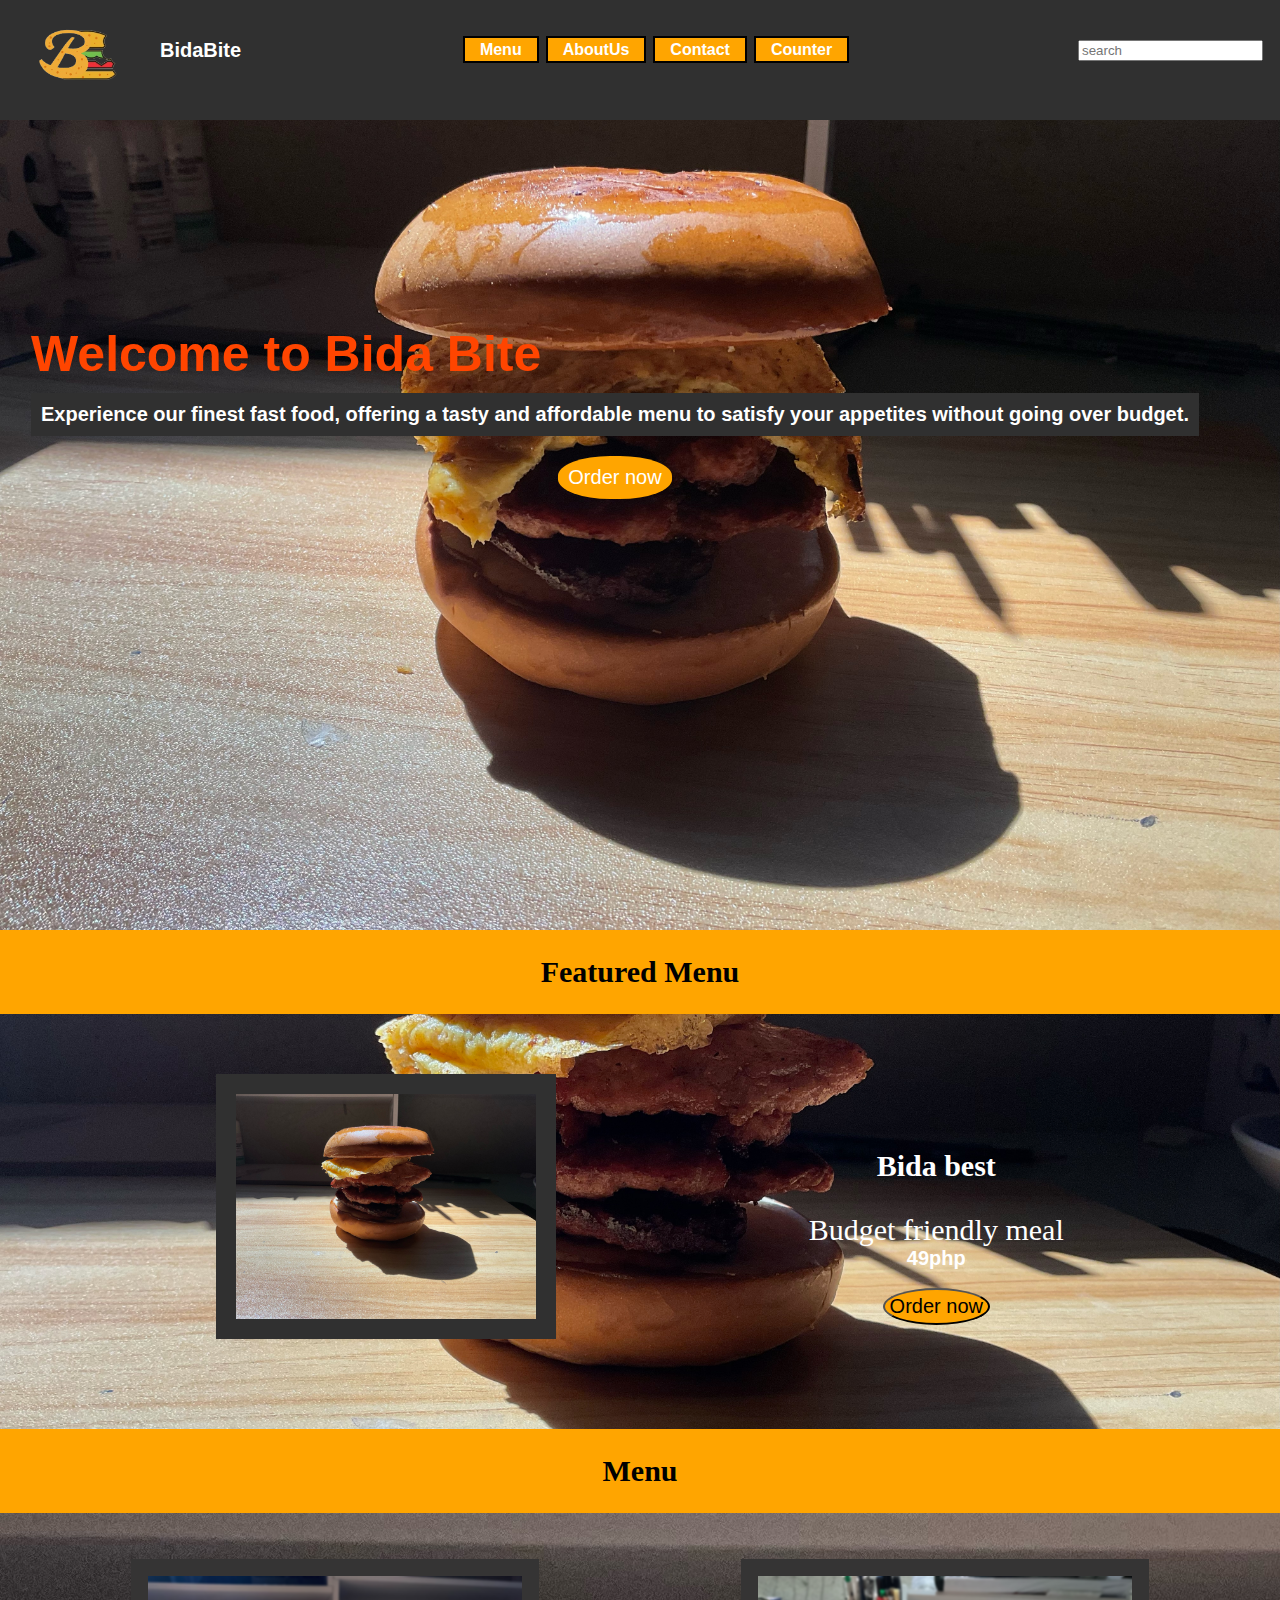
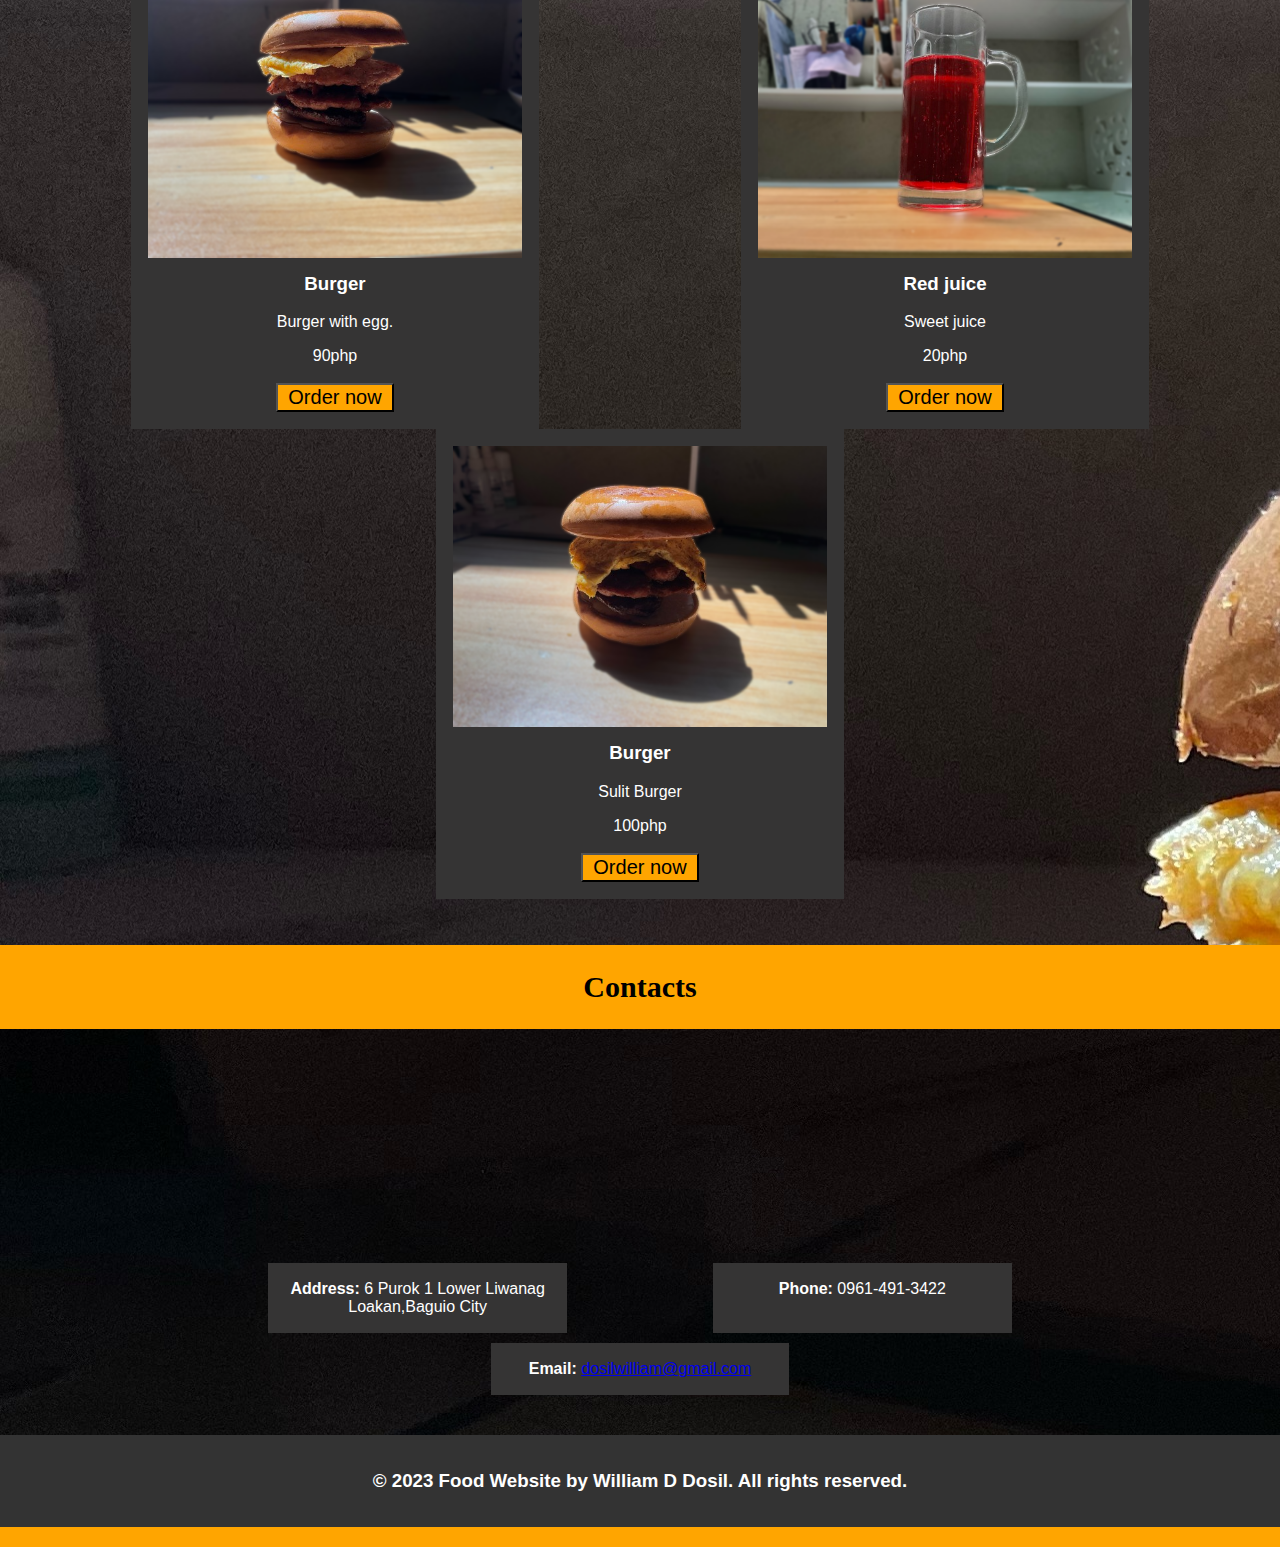
<file: index.html>
<!DOCTYPE html>
<html lang="en">
<head>
    <meta charset="UTF-8">
    <meta name="viewport" content="width=device-width, initial-scale=1.0">
    <link class="logo"  rel="icon" href="423599746_716395673896730_1529664709067650136_n-removebg-preview.png" type="image/icon type">
    <title>BidaBite</title>
    <link rel="stylesheet" href="web.css">
</head>
<body>
    <header>
        <div class="logo-container">
            <img src="423599746_716395673896730_1529664709067650136_n-removebg-preview.png" alt="Food Website Logo" width="150" height="50">
            <h1>BidaBite</h1>
        </div>
        <nav>
            <ul>

                <li><a href="#eto"><b>Menu</b></a></li>
                <li><a href="about.html"><b>AboutUs</b></a></li>
                <li><a href="#contact"><b>Contact</b></a></li>
                <li><a href="counter.html"><b>Counter</b></a></li>
            </ul>
        </nav>
        <nav>
            <ul>
                <li><input type="placeholder"  class="place" name="search" placeholder="search"></li>
            </ul>
        </nav>
    </header>
    <section class="hatdog">
        <div class="container">
            <div class="text-column">
                <h1>Welcome to Bida Bite</h1>
                <p><b>Experience our finest fast food, offering a tasty and affordable menu to satisfy your appetites without going over budget.</b></p>
                <a href="#eto" class="button"><button>Order now</button></a>
            </div>
        </div>
    </section>
    <section class="space" id="eto">
        <h1>Featured Menu</h1>
    </section>
    <section class="featured-menu">
        <div class="container">
          <div class="menu-item">
            <img src="image4.jpeg" alt="Featured Menu 1">
            <div class="menu-description">
              <h3>Bida best</h3>
              <p>Budget friendly meal</p>
              <span>49php</span><br><br>
              <a href="counter.html" class="button"><button>Order now</button></a>
      </section>
      <section class="space">
        <h1>Menu</h1>
    </section>
        <section class="menu" id="menu">
            <ul>
                <li>
                    <img src="image0__1_-removebg-preview (1).png" alt="Food Menu" class="menu-image">
                    <h3>Burger</h3>
                    <p>Burger with egg.</p>
                    <span>90php</span><br><br>
                    <a href="counter.html" class="button"><button>Order now</button></a>
                </li>
                <li>
                    <img src="image1__2_-removebg-preview (1).png" alt="Food Menu" class="menu-image">
                    <h3>Red juice</h3>
                    <p>Sweet juice</p>
                    <span>20php</span><br><br>
                    <a href="counter.html" class="button"><button>Order now</button></a>
                </li>
                <li>
                    <img src="image1__1_-removebg-preview (1).png" alt="Food Menu" class="menu-image">
                    <h3>Burger</h3>
                    <p>Sulit Burger</p>
                    <span>100php</span><br><br>
                    <a href="counter.html" class="button"><button>Order now</button></a>
                </li>
            </ul>
        </section>
        <section class="space">
            <h1>Contacts</h1>
        </section>
        <section class="contact"  id="contact">
        <div class="contacts-location">
            <div class="container">
                <div class="map-container">
                    
                    <iframe src="https://www.google.com/maps/embed?pb=!1m18!1m12!1m3!1d569.0210113888337!2d120.60766856663344!3d16.378962549179764!2m3!1f0!2f0!3f0!3m2!1i1024!2i768!4f13.1!3m3!1m2!1s0x3391a148aa9177af%3A0xaae62754559733e8!2sT.B.B%20Aggregates!5e0!3m2!1sen!2sus!4v1712750616831!5m2!1sen!2sus" width="auto" height="auto" style="border:0;"></iframe>
                </div>
                <div class="contact-info">
                    <ul>
                        <li><strong>Address:</strong> 6 Purok 1 Lower Liwanag Loakan,Baguio City</li>
                        <li><strong>Phone:</strong> 0961-491-3422</li>
                        <li><strong>Email:</strong> <a href="mailto:info@bbidabite.com">dosilwilliam@gmail.com</a></li>
                    </ul>
                </div>
                </div>
            </div>
        </section>
    <footer>
        <h3>&copy; 2023 Food Website by William D Dosil. All rights reserved.</h3>
    </footer>
</body>
</html>
</file>
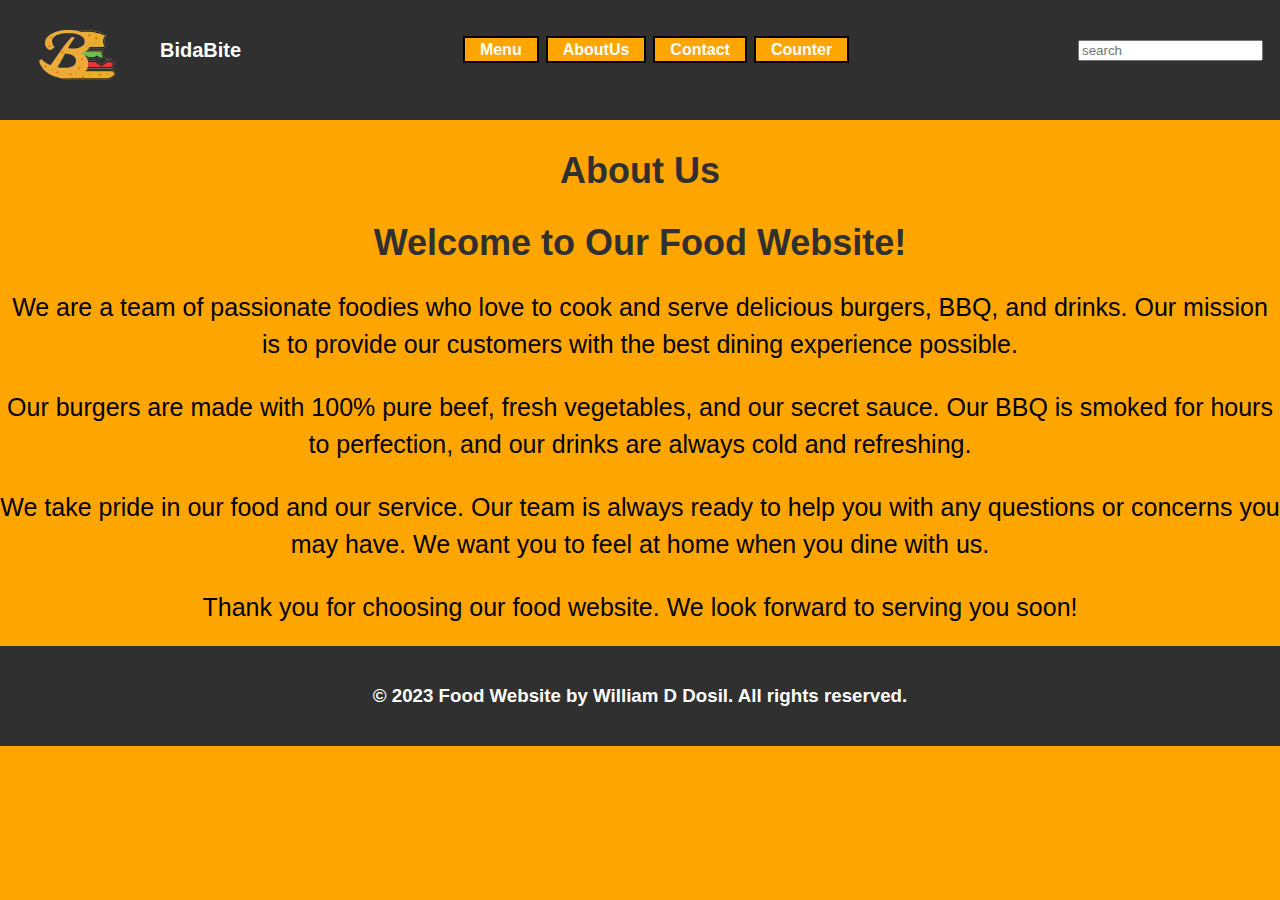
<file: about.html>
<!DOCTYPE html>
<html>
  <head>
    <meta charset="utf-8">
    <meta name="viewport" content="width=device-width, initial-scale=1.0">
    <link rel="stylesheet" href="423599746_716395673896730_1529664709067650136_n-removebg-preview.png" type="image/icon type">
    <title>BidaBite</title>
    <link rel="stylesheet" href="about.css">
  </head>
  <body>
    <header>
      <div class="logo-container">
          <img src="423599746_716395673896730_1529664709067650136_n-removebg-preview.png" alt="Food Website Logo" width="150" height="50">
          <h1>BidaBite</h1>
      </div>
      <nav>
          <ul>
  
            <li><a href="web.html"><b>Menu</b></a></li>
            <li><a href="about.html"><b>AboutUs</b></a></li>
            <li><a href="web.html"><b>Contact</b></a></li>
            <li><a href="counter.html"><b>Counter</b></a></li>
          </ul>
      </nav>
      <nav>
          <ul>
              <li><input type="placeholder"  class="place" name="search" placeholder="search"></li>
          </ul>
      </nav>
  </header>
      <h2>About Us</h2>
      <h2>Welcome to Our Food Website!</h2>
      <p>We are a team of passionate foodies who love to cook and serve delicious burgers, BBQ, and drinks. Our mission is to provide our customers with the best dining experience possible.</p>
      <p>Our burgers are made with 100% pure beef, fresh vegetables, and our secret sauce. Our BBQ is smoked for hours to perfection, and our drinks are always cold and refreshing.</p>
      <p>We take pride in our food and our service. Our team is always ready to help you with any questions or concerns you may have. We want you to feel at home when you dine with us.</p>
      <p>Thank you for choosing our food website. We look forward to serving you soon!</p>
    <footer>
      <h3>&copy; 2023 Food Website by William D Dosil. All rights reserved.</h3>
    </footer>
  </body>
</html>
</file>
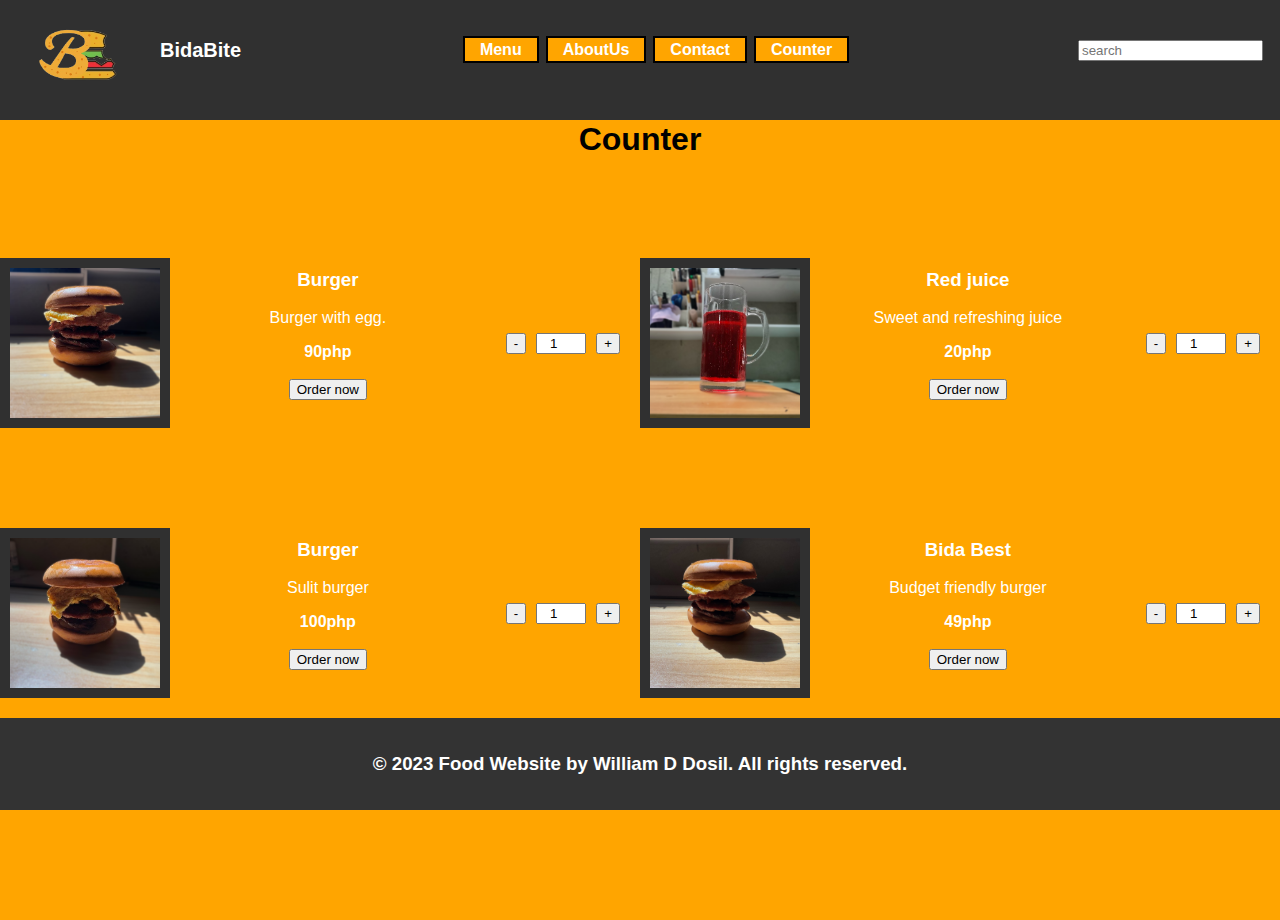
<file: counter.html>
<html lang="en">
<head>
  <meta charset="UTF-8">
  <meta name="viewport" content="width=device-width, initial-scale=1.0">
  <link rel="stylesheet" href="423599746_716395673896730_1529664709067650136_n-removebg-preview.png" type="image/icon type">
  <link rel="stylesheet" href="counter.css">
  <title>BidaBite</title>
</head>
<body>
  <header>
    <div class="logo-container">
        <img src="423599746_716395673896730_1529664709067650136_n-removebg-preview.png" alt="Food Website Logo" width="150" height="50">
        <h1>BidaBite</h1>
    </div>
    <nav>
        <ul>

          <li><a href="web.html"><b>Menu</b></a></li>
                <li><a href="about.html"><b>AboutUs</b></a></li>
                <li><a href="web.html"><b>Contact</b></a></li>
                <li><a href="counter.html"><b>Counter</b></a></li>
        </ul>
    </nav>
    <nav>
        <ul>
            <li><input type="placeholder"  class="place" name="search" placeholder="search"></li>
        </ul>
    </nav>
</header>
  <h1>Counter</h1>
  <div class="order-counter">
    <img src="image0__1_-removebg-preview (1).png" alt="Product Image" class="product-image">
    <div class="product-details">
      <h3 class="product-name">Burger</h3>
      <p class="product-description">Burger with egg.</p>
      <span class="product-price">90php</span><br>
      <a href="counter.html" class="button"><button>Order now</button></a><br><br>
    </div>
    <div class="quantity-counter">
      <button class="minus-btn">-</button>
      <input type="number" value="1" class="quantity-input">
      <button class="plus-btn">+</button>
    </div>
    <br><br>
    <img src="image1__2_-removebg-preview (1).png" alt="Product Image" class="product-image">
    <div class="product-details">
      <h3 class="product-name">Red juice</h3>
      <p class="product-description">Sweet and refreshing juice</p>
      <span class="product-price">20php</span><br>
      <a href="counter.html" class="button"><button>Order now</button></a><br><br>
    </div>
    <div class="quantity-counter">
      <button class="minus-btn">-</button>
      <input type="number" value="1" class="quantity-input">
      <button class="plus-btn">+</button>
    </div>
  </div>
  <div class="order-counter">
    <img src="image1__1_-removebg-preview (1).png" alt="Product Image" class="product-image">
    <div class="product-details">
      <h3 class="product-name">Burger</h3>
      <p class="product-description">Sulit burger</p>
      <span class="product-price">100php</span><br>
      <a href="counter.html" class="button"><button>Order now</button></a><br><br>
    </div>
    <div class="quantity-counter">
      <button class="minus-btn">-</button>
      <input type="number" value="1" class="quantity-input">
      <button class="plus-btn">+</button>
    </div><br><br>
    <img src="image4.jpeg" alt="Product Image" class="product-image">
    <div class="product-details">
      <h3 class="product-name">Bida Best</h3>
      <p class="product-description">Budget friendly burger</p>
      <span class="product-price">49php</span><br>
      <a href="counter.html" class="button"><button>Order now</button></a><br><br>
    </div>
    <div class="quantity-counter">
      <button class="minus-btn">-</button>
      <input type="number" value="1" class="quantity-input">
      <button class="plus-btn">+</button>
    </div>
  </div>
  <footer><h3>&copy; 2023 Food Website by William D Dosil. All rights reserved.</h3></footer>
</body>
</html>
</file>
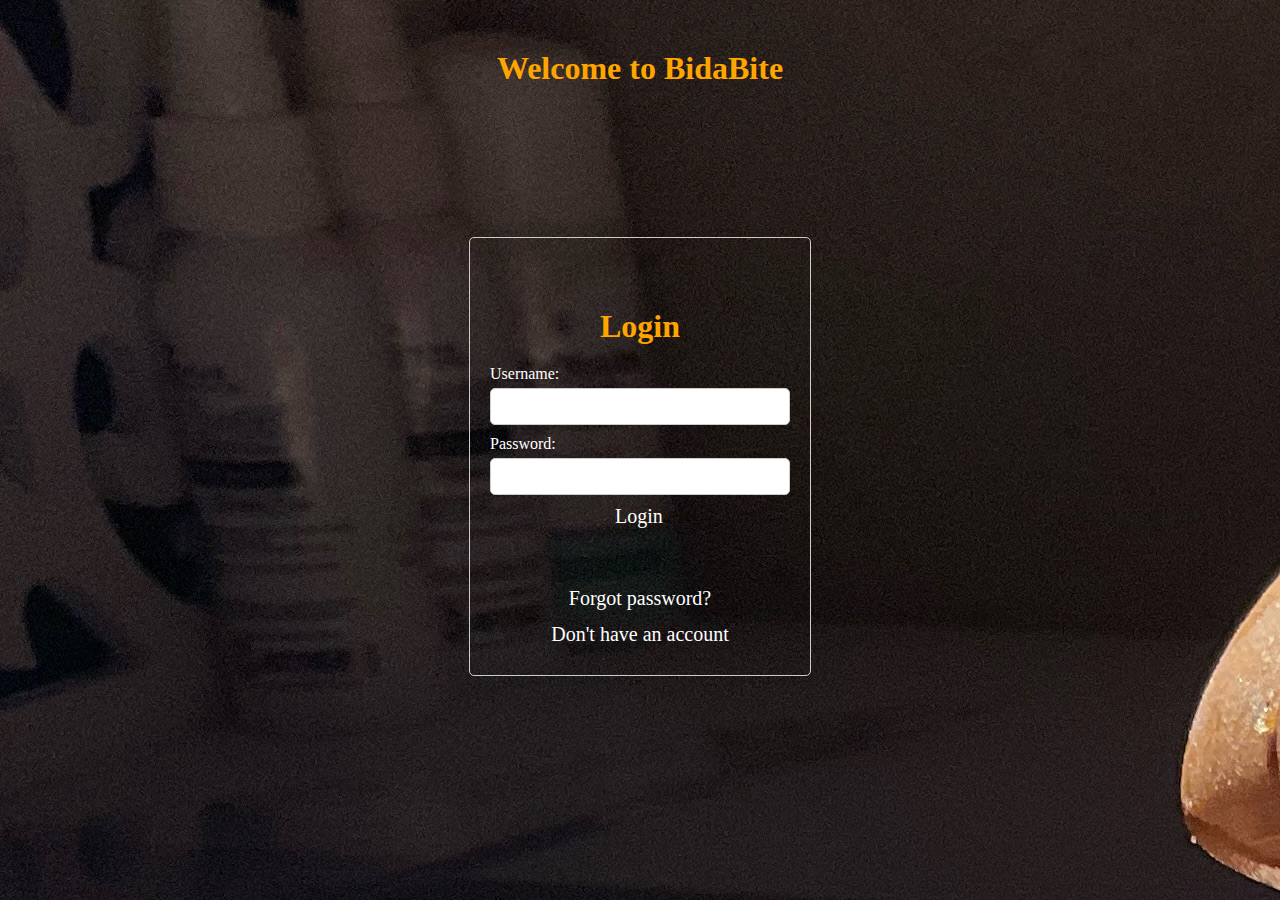
<file: login.html>
<html lang="en">
<head>
    <meta charset="UTF-8">
    <meta name="viewport" content="width=device-width, initial-scale=1.0">
    <link class="logo"  rel="icon" href="423599746_716395673896730_1529664709067650136_n-removebg-preview.png" type="icon type">
    <title>BidaBite Login page</title>
    <link rel="stylesheet" href="login.css">
</head>
<body>
    <h1>Welcome to BidaBite</h1>
    <div class="login-container">
        <h1>Login</h1>
        <form>
          <label for="username">Username:</label>
          <input type="text" id="username" name="username">
          <label for="password">Password:</label>
          <input type="password" id="password" name="password">
          <a href="web.html" button>Login</button></a>
        </form>
        <form>
            <a class="hi" href="#"><p>Forgot password?</p></a>
            <a class="hii" href="#"><p>Don't have an account</p></a>
        </form>
      </div>
</body>
</html>
</file>
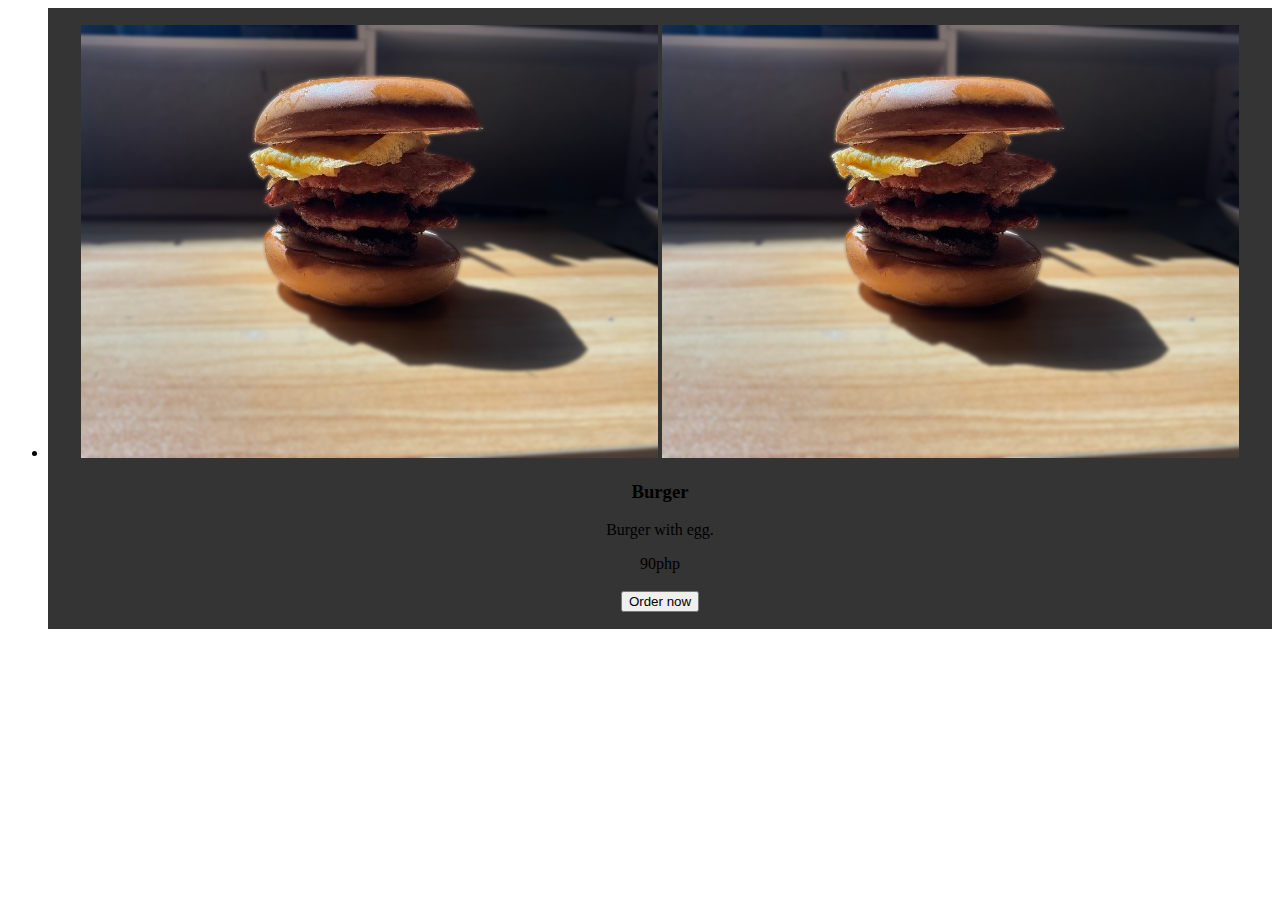
<file: try.html>
<html lang="en">
<head>
    <meta charset="UTF-8">
    <meta name="viewport" content="width=device-width, initial-scale=1.0">
    <title>Document</title>
    <link rel="stylesheet" href="try.css">
</head>
<body>
    <section class="menu" id="menu">
        <ul>
            <li>
                <img src="image0__1_-removebg-preview (1).png" alt="Food Menu" class="menu-image">
                <img src="image0__1_-removebg-preview (1).png" alt="Food Menu" class="menu-image">
                <h3>Burger</h3>
                <p>Burger with egg.</p>
                <span>90php</span><br><br>
                <a href="counter.html" class="button"><button>Order now</button></a>
            </li>
            </section>
</body>
</html>
</file>
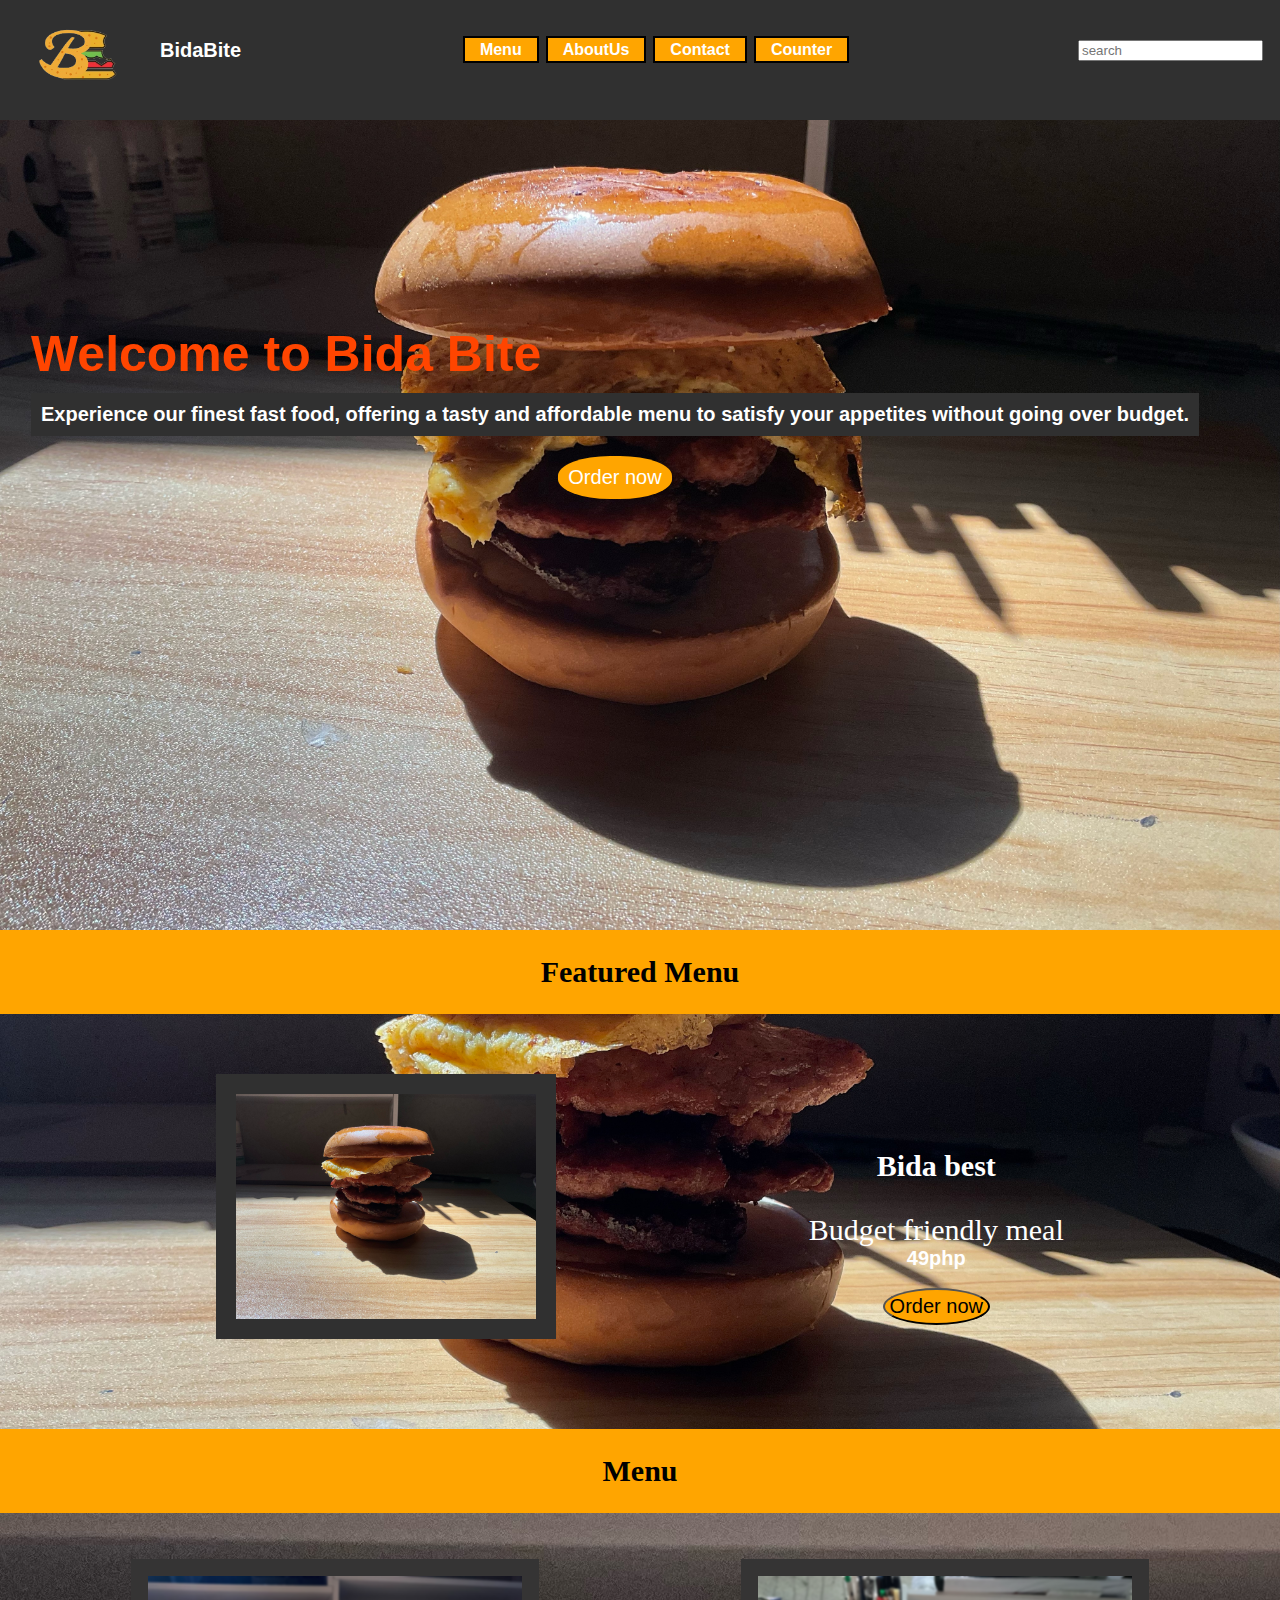
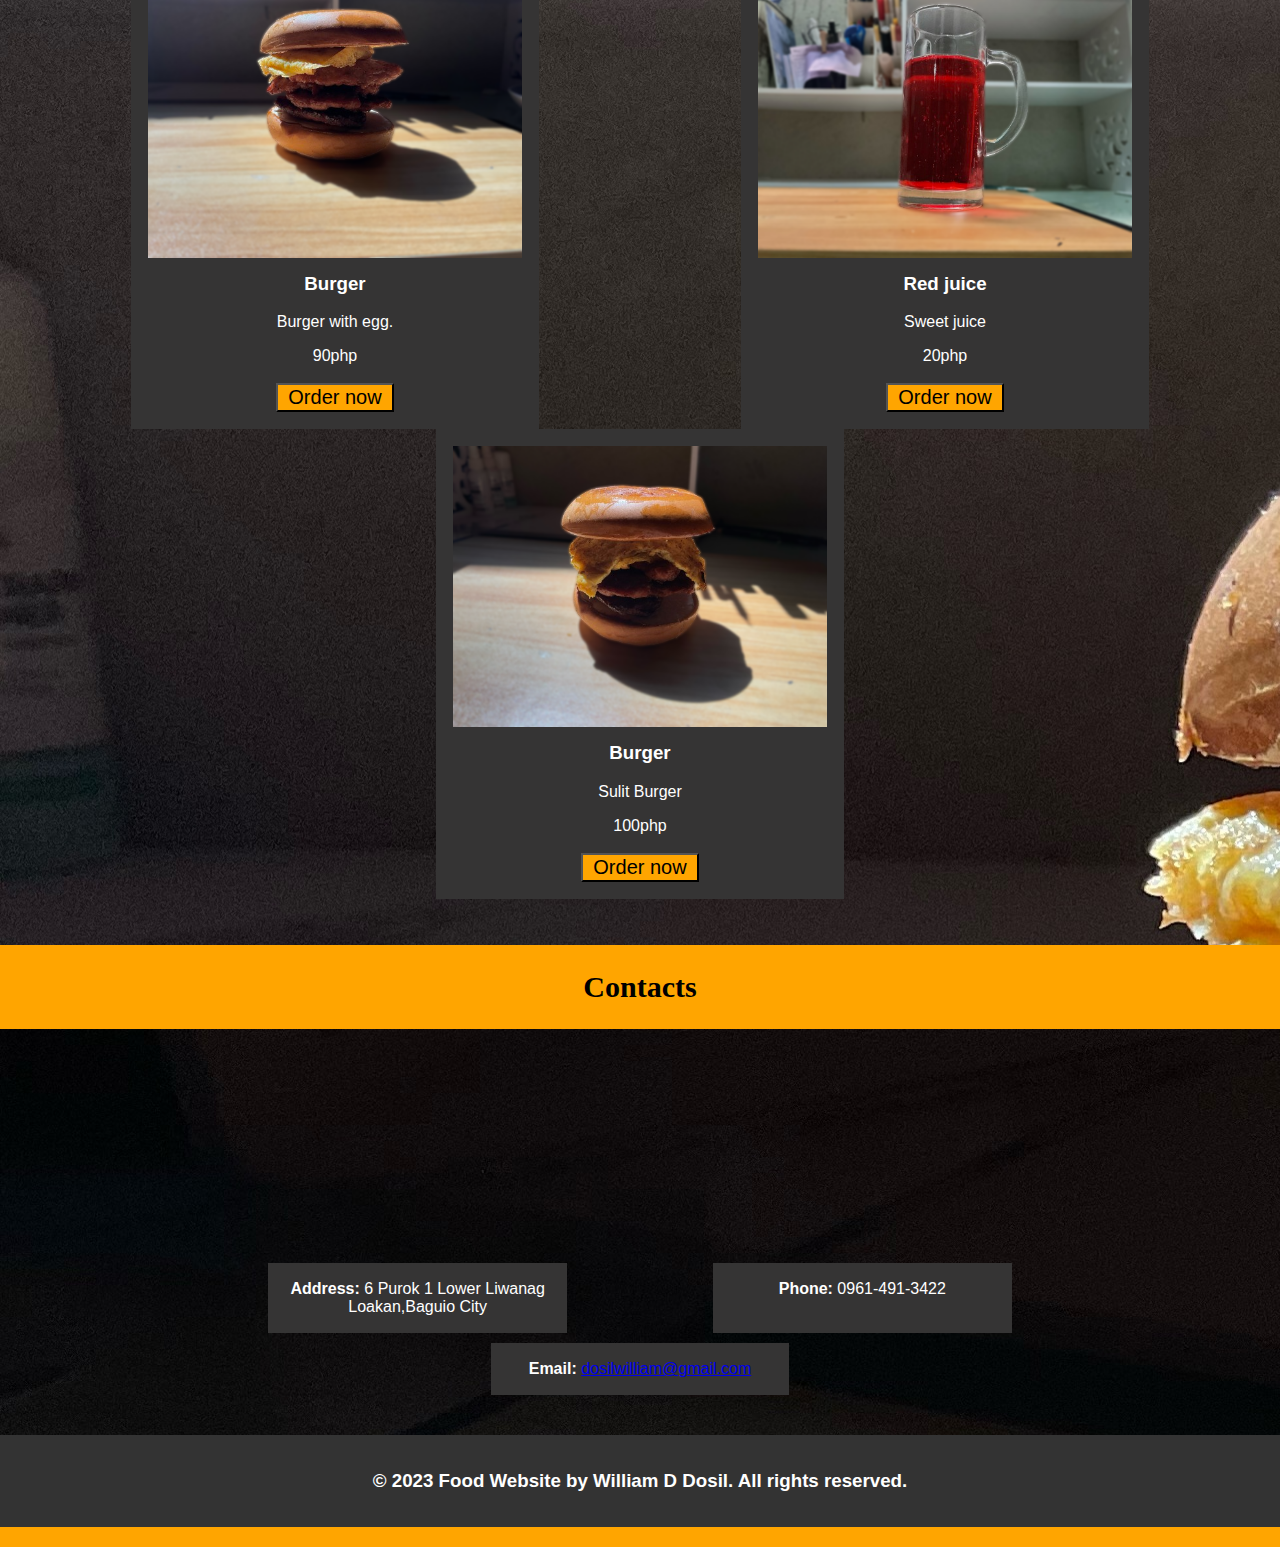
<file: web.html>
<!DOCTYPE html>
<html lang="en">
<head>
    <meta charset="UTF-8">
    <meta name="viewport" content="width=device-width, initial-scale=1.0">
    <link class="logo"  rel="icon" href="423599746_716395673896730_1529664709067650136_n-removebg-preview.png" type="image/icon type">
    <title>BidaBite</title>
    <link rel="stylesheet" href="web.css">
</head>
<body>
    <header>
        <div class="logo-container">
            <img src="423599746_716395673896730_1529664709067650136_n-removebg-preview.png" alt="Food Website Logo" width="150" height="50">
            <h1>BidaBite</h1>
        </div>
        <nav>
            <ul>

                <li><a href="#eto"><b>Menu</b></a></li>
                <li><a href="about.html"><b>AboutUs</b></a></li>
                <li><a href="#contact"><b>Contact</b></a></li>
                <li><a href="counter.html"><b>Counter</b></a></li>
            </ul>
        </nav>
        <nav>
            <ul>
                <li><input type="placeholder"  class="place" name="search" placeholder="search"></li>
            </ul>
        </nav>
    </header>
    <section class="hatdog">
        <div class="container">
            <div class="text-column">
                <h1>Welcome to Bida Bite</h1>
                <p><b>Experience our finest fast food, offering a tasty and affordable menu to satisfy your appetites without going over budget.</b></p>
                <a href="#eto" class="button"><button>Order now</button></a>
            </div>
        </div>
    </section>
    <section class="space" id="eto">
        <h1>Featured Menu</h1>
    </section>
    <section class="featured-menu">
        <div class="container">
          <div class="menu-item">
            <img src="image4.jpeg" alt="Featured Menu 1">
            <div class="menu-description">
              <h3>Bida best</h3>
              <p>Budget friendly meal</p>
              <span>49php</span><br><br>
              <a href="counter.html" class="button"><button>Order now</button></a>
      </section>
      <section class="space">
        <h1>Menu</h1>
    </section>
        <section class="menu" id="menu">
            <ul>
                <li>
                    <img src="image0__1_-removebg-preview (1).png" alt="Food Menu" class="menu-image">
                    <h3>Burger</h3>
                    <p>Burger with egg.</p>
                    <span>90php</span><br><br>
                    <a href="counter.html" class="button"><button>Order now</button></a>
                </li>
                <li>
                    <img src="image1__2_-removebg-preview (1).png" alt="Food Menu" class="menu-image">
                    <h3>Red juice</h3>
                    <p>Sweet juice</p>
                    <span>20php</span><br><br>
                    <a href="counter.html" class="button"><button>Order now</button></a>
                </li>
                <li>
                    <img src="image1__1_-removebg-preview (1).png" alt="Food Menu" class="menu-image">
                    <h3>Burger</h3>
                    <p>Sulit Burger</p>
                    <span>100php</span><br><br>
                    <a href="counter.html" class="button"><button>Order now</button></a>
                </li>
            </ul>
        </section>
        <section class="space">
            <h1>Contacts</h1>
        </section>
        <section class="contact"  id="contact">
        <div class="contacts-location">
            <div class="container">
                <div class="map-container">
                    
                    <iframe src="https://www.google.com/maps/embed?pb=!1m18!1m12!1m3!1d569.0210113888337!2d120.60766856663344!3d16.378962549179764!2m3!1f0!2f0!3f0!3m2!1i1024!2i768!4f13.1!3m3!1m2!1s0x3391a148aa9177af%3A0xaae62754559733e8!2sT.B.B%20Aggregates!5e0!3m2!1sen!2sus!4v1712750616831!5m2!1sen!2sus" width="auto" height="auto" style="border:0;"></iframe>
                </div>
                <div class="contact-info">
                    <ul>
                        <li><strong>Address:</strong> 6 Purok 1 Lower Liwanag Loakan,Baguio City</li>
                        <li><strong>Phone:</strong> 0961-491-3422</li>
                        <li><strong>Email:</strong> <a href="mailto:info@bbidabite.com">dosilwilliam@gmail.com</a></li>
                    </ul>
                </div>
                </div>
            </div>
        </section>
    <footer>
        <h3>&copy; 2023 Food Website by William D Dosil. All rights reserved.</h3>
    </footer>
</body>
</html>
</file>
<file: web.css>
body {
    font-family: Arial, sans-serif;
    margin: 0;
    padding: 0;
    background-color: orange;
  }
  header {
    background-color:#303030;
    color: white;
    padding: 10px;
    display: flex;
    justify-content: space-between;
    align-items: center;
    margin-top: -20px;
  }
  
  header h1{
    font-size: 20px;
    flex-basis: 100%;
  }
  @media screen and (max-width: 768px) {
    header {
        flex-direction: column;
    }
  
    header img {
        margin: 0 auto;
        margin-bottom: 5px;
    }
  
    nav {   
        margin-top: 5px;
    }
  
    section ul li {
        flex-basis: 100%;
    }
  
    .order-counter {
        flex-direction: column;
        align-items: center;
    }
  
    .product-image {
        margin-right: 0;
        margin-bottom: 20px;
    }
  }
  header img {
    height: 100%;
    margin-bottom: -20px;
    margin-top: -10px;
  }
  /*responsiveness nav header*/
  nav ul {
    background-color: #303030;
    display: flex;
    justify-content: space-around;
    list-style-type: none;
    padding: 0;
    margin-right:auto;
  }
  
  nav ul li a {
    color: orangered;
    text-decoration: none;
    padding: 10px;
    text-align: center;
  }
  nav ul {
    list-style-type: none;
  }
  
  nav ul li {
    align-items: center;
    margin-right: 7px;
  }
  
  nav ul li a {
    padding: 3px 15px;
    text-decoration: none;
    background-color: orange;
    color: white;
    border: 2px solid black;
  }
  
  nav ul li a:hover, nav ul li a:focus {
    color: black;
    background-color: white;
    font-weight: bold;
  }
  
  .logo-container {
    display: flex;
    align-items: center;
  }
  section {
    padding: 30px;
    margin-left: auto;
  }
.hatdog {
    background-image: url();
    background-image: url("image0 (2).jpeg");
    background-size: cover;
    background-position: center;
    height: 750px;
    display: flex;
    justify-content: center;
    align-items: center;
    text-align: center;
    background-color: orangered;
  }
.hatdog .container {
    display: flex;
    align-items: center;
    max-width: auto;
    margin: 0 auto;
}

.hatdog .text-column {
    margin-right: 50px;
}

.hatdog .text-column h1 {
    font-size: 50px;
    margin-bottom: 10px;
    text-align: left;
    max-width: auto;
    margin-top: -200px;
    padding-left: auto;
    color: orangered;
    padding-bottom: 10px;
}

.hatdog .text-column p {
    font-size: 20px;
    margin-bottom: 10px;
    text-align: left;
    max-width: auto;
    max-height: auto;
    margin-top: -10px;
    padding: 20px 20px 20px 20px;
    color: rgb(255, 255, 255);   
    text-align: justify;
    padding: 10px;
    background-color: #303030;
}

.hatdog button{
    background-color: orange;
    padding: 10px 10px 10px 10px;
    border-radius: 46%;
    font-size: 20px;
    margin-top: 10px;
    align-items: center;
    color: white;
    border: orange;
}
.hatdog button:hover {
    background-color: orangered;
    border: orangered;
    color: #303030;
}
/*responsiveness  sa hatdog sectiopn*/
@media screen and (max-width: 100%) {
    .hatdog {
        height: auto;
    }

    .hatdog .text-column {
        margin-right: 0;
        margin-bottom: 2rem;
    }

    .hatdog .text-column h1 {
        font-size: 2.5rem;
    }

    .hatdog .text-column p {
        font-size: 1.3rem;
    }

    .hatdog .image-column {
        margin-top: 2rem;
    }
}
.space {
    background-color: orange;
    padding: 5px;
}
.space h1 {
    text-align: center;
    font-size: 30px;
    font-family: 'Franklin Gothic Medium';
}

.featured-menu {
    background-image: url("image0 (1).jpeg");
    background-size: cover;
    background-position: center;
    padding: 60px 0;
}

.featured-menu .container {
    max-width: 1100px;
    margin: 0 auto;
    text-align: center;
}


.featured-menu .menu-item {
    display: flex;
    justify-content: space-around;
    align-items: center;
    flex-wrap: wrap;
}

.featured-menu .menu-item img {
    width: 300px;
    margin-bottom: 30px;
    padding: 20px;
    background-color: #303030;
}

.featured-menu .menu-description h3 {
    font-size: 30px;
    font-family: 'Franklin Gothic Medium';
    margin-bottom: 0;
    color: white;
}

.featured-menu .menu-description p {
    font-size: 30px;
    font-family: 'Franklin Gothic Medium';
    margin-bottom: 0;
    color: white;
}

.featured-menu .menu-description span {
    font-size: 20px;
    color: white;
    font-weight: bold;
}
.featured-menu button{
    padding: 5px 5px 5px 5px;
    font-size: 20px;
    background-color: orange;
    border-radius: 50%;
    cursor: pointer;
}
.featured-menu button:hover{
    color: white;
}

/*responsiveness sa featured menu section*/
@media screen and (max-width: 100%) {
    .featured-menu .menu-item {
        flex-direction: column;
    }

    .featured-menu .menu-description {
        margin-top: 30;
    }
}
.space1 {
    background-color: orange;
    padding: 10px;
}
.space1 h1{
    color: black;
    font-size: 30px;
    text-align: center;
    font-family:'Franklin Gothic Medium' ;
}

.menu-image {
    display: block;
    margin: 0 auto;
    width: 100%;
    max-width: 600px;
    margin-bottom: 15px;

}
.menu {
    background-image: url("image4.jpeg");
}
.menu ul{
    color: white;
}
.menu button{
    background-color: orange;
    padding-left: 10px;
    padding-right: 10px;
    font-size: 20px;
    cursor: pointer;
}
section ul {
    list-style-type: none;
    padding: 0;
    display: flex;
    justify-content: space-around;
    flex-wrap: wrap;
}

section ul li {
    background-color:#353434;
    border: 1px solid #353434;
    padding: 1rem;
    flex-basis: calc(33.333% - 2rem);
    text-align: center;
}

section ul li h3 {
    margin-top: 0;
}
.contact {
    background-image: url("image3 (1).jpeg");
}

.contacts-location {
    display: flex;
    justify-content: center;
}

.contact-details {
    display: flex;
    flex-wrap: wrap;
    justify-content: space-between;
    width: 80%;
}

.map-container {
    flex: 1;
    margin-right: 2rem;
}

.contact-info {
    flex: 1;
    color: white;
}

.map-container iframe {
    width: 100%;
    height: 200px;
}

.contact-info ul {
    list-style-type: none;
    padding: 0;
    margin: 0;
}

.contact-info li {
    margin-bottom: 10px;
}

@media screen and (max-width: 768px) {
    .contact-details {
        flex-direction: column;
    }

    .map-container,
    .contact-info {
        width: 100%;
        margin-right: 0;
    }

    .map-container {
        margin-bottom: 2rem;
    }
}
footer {
    background-color: #333;
    color: white;
    padding: 1rem;
    text-align: center;
}
</file>
<file: about.css>
body {
  font-family: Arial, sans-serif;
  margin: 0;
  padding: 0;
  background-color: orange;
}
header {
  background-color:#303030;
  color: white;
  padding: 10px;
  display: flex;
  justify-content: space-between;
  align-items: center;
  margin-top: -20px;
}

header h1{
  font-size: 20px;
  flex-basis: 100%;
}
@media screen and (max-width: 768px) {
  header {
      flex-direction: column;
  }

  header img {
      margin: 0 auto;
      margin-bottom: 5px;
  }

  nav {
      margin-top: 5px;
  }

  section ul li {
      flex-basis: 100%;
  }

  .order-counter {
      flex-direction: column;
      align-items: center;
  }

  .product-image {
      margin-right: 0;
      margin-bottom: 20px;
  }
}
header img {
  height: 100%;
  margin-bottom: -20px;
  margin-top: -10px;
}
/*responsiveness nav header*/
nav ul {
  background-color: #303030;
  display: flex;
  justify-content: space-around;
  list-style-type: none;
  padding: 0;
  margin-right:auto;
}

nav ul li a {
  color: orangered;
  text-decoration: none;
  padding: 10px;
  text-align: center;
}
nav ul {
  list-style-type: none;
}

nav ul li {
  align-items: center;
  margin-right: 7px;
}

nav ul li a {
  padding: 3px 15px;
  text-decoration: none;
  background-color: orange;
  color: white;
  border: 2px solid black;
}

nav ul li a:hover, nav ul li a:focus {
  color: black;
  background-color: white;
  font-weight: bold;
}

.logo-container {
  display: flex;
  align-items: center;
}
section {
  padding: 30px;
  margin-left: auto;
}
  
  h2 {
    font-size: 36px;
    margin-bottom: 20px;
    color: #303030;
    text-align: center;
  }
  
  p {
    text-decoration: bold;
    font-size: 25px;
    line-height: 1.5;
    margin-bottom: 20px;
    color: black;
    text-align: center;
  }
  footer {
    background-color: #303030;
    color: white;
    padding: 20px;
    margin-left: -20px;
    margin-right: -20px;
    text-align: center;
  }
</file>
<file: counter.css>
body {
  font-family: Arial, sans-serif;
  margin: 0;
  padding: 0;
  background-color: orange;
}
header {
  background-color:#303030;
  color: white;
  padding: 10px;
  display: flex;
  justify-content: space-between;
  align-items: center;
  margin-top: -20px;
  margin-bottom: -20px;
}

header h1{
  font-size: 20px;
  flex-basis: 100%;
}
@media screen and (max-width: 768px) {
  header {
      flex-direction: column;
  }

  header img {
      margin: 0 auto;
      margin-bottom: 5px;
  }

  nav {
      margin-top: 5px;
  }

  section ul li {
      flex-basis: 100%;
  }

  .order-counter {
      flex-direction: column;
      align-items: center;
  }

  .product-image {
      margin-right: 0;
      margin-bottom: 20px;
  }
}
header img {
  height: 100%;
  margin-bottom: -20px;
  margin-top: -10px;
}
/*responsiveness nav header*/
nav ul {
  background-color: #303030;
  display: flex;
  justify-content: space-around;
  list-style-type: none;
  padding: 0;
  margin-right:auto;
}

nav ul li a {
  color: orangered;
  text-decoration: none;
  padding: 10px;
  text-align: center;
}
nav ul {
  list-style-type: none;
}

nav ul li {
  align-items: center;
  margin-right: 7px;
}

nav ul li a {
  padding: 3px 15px;
  text-decoration: none;
  background-color: orange;
  color: white;
  border: 2px solid black;
}

nav ul li a:hover, nav ul li a:focus {
  color: black;
  background-color: white;
  font-weight: bold;
}

.logo-container {
  display: flex;
  align-items: center;
}
section {
  padding: 30px;
  margin-left: auto;
}
h1{
  text-align: center;
}
.order-counter {
  margin-top: 100px;
  display: flex;
  flex-wrap: wrap;
  align-items: center; /* center flex items vertically */
  margin-bottom: 20px;
  text-align: center;
}

.product-image {
  width: 150px;
  height: 150px;
  object-fit: cover;
  padding: 10px;
  background-color: #303030;
}

.product-details {
  flex: 1;
  margin-right: 20px;
  color: white;
}

.product-name {
  margin-top: 0;
}

.product-price {
  font-weight: bold;
  margin-top: 10px;
  display: block;
}

.quantity-counter {
  display: flex;
  align-items: center;
  margin-right: 20px;
}

.quantity-input {
  width: 50px;
  text-align: center;
  margin: 0 10px;
}
footer {
  background-color: #333;
  color: white;
  padding: 1rem;
  text-align: center;
}
</file>
<file: login.css>
body{
  background-image: url("image0 (2).jpeg");
  background-image: flex;
    height: auto;
    width: auto;
}
h1{
    margin-top: 50px;
    text-align: center;
    color: orange;
    margin-bottom: 150px;
}
.login-container {
    width: 300px;
    margin: 0 auto;
    padding: 20px;
    border: 1px solid #ccc;
    border-radius: 5px;
    box-shadow: 0px 0px 10px rgba(0,0,0,0.1);
  }
  
  .login-container h1 {
    text-align: center;
    margin-bottom: 20px;
    color: orange;
  }
  
  .login-container label {
    display: block;
    margin-bottom: 5px;
    color: white;
  }
  
  .login-container input[type="text"],
  .login-container input[type="password"] {
    width: 100%;
    padding: 10px;
    margin-bottom: 10px;
    border: 1px solid #ccc;
    border-radius: 5px;
    box-sizing: border-box;
  }
   .login-container a{
    text-decoration: none;
    padding: 5px 5px 5px 5px;
    font-size: 20px;
    width: 100%;
    color: white;
    border: none;
    border-radius: 5px;
    cursor: pointer;
    margin-left: 40%;
  }
  .login-container a:hover{
    color:orange;
  }
  p{
    text-align: center;
    margin-bottom: -30px;
  }
  p:hover{
    cursor: pointer;
    color: orange;
  }
</file>
<file: try.css>
section ul li {
    background-color:#353434;
    border: 1px solid #353434;
    padding: 1rem;
    flex-basis: calc(33.333% - 2rem);
    text-align: center;
}
</file>
